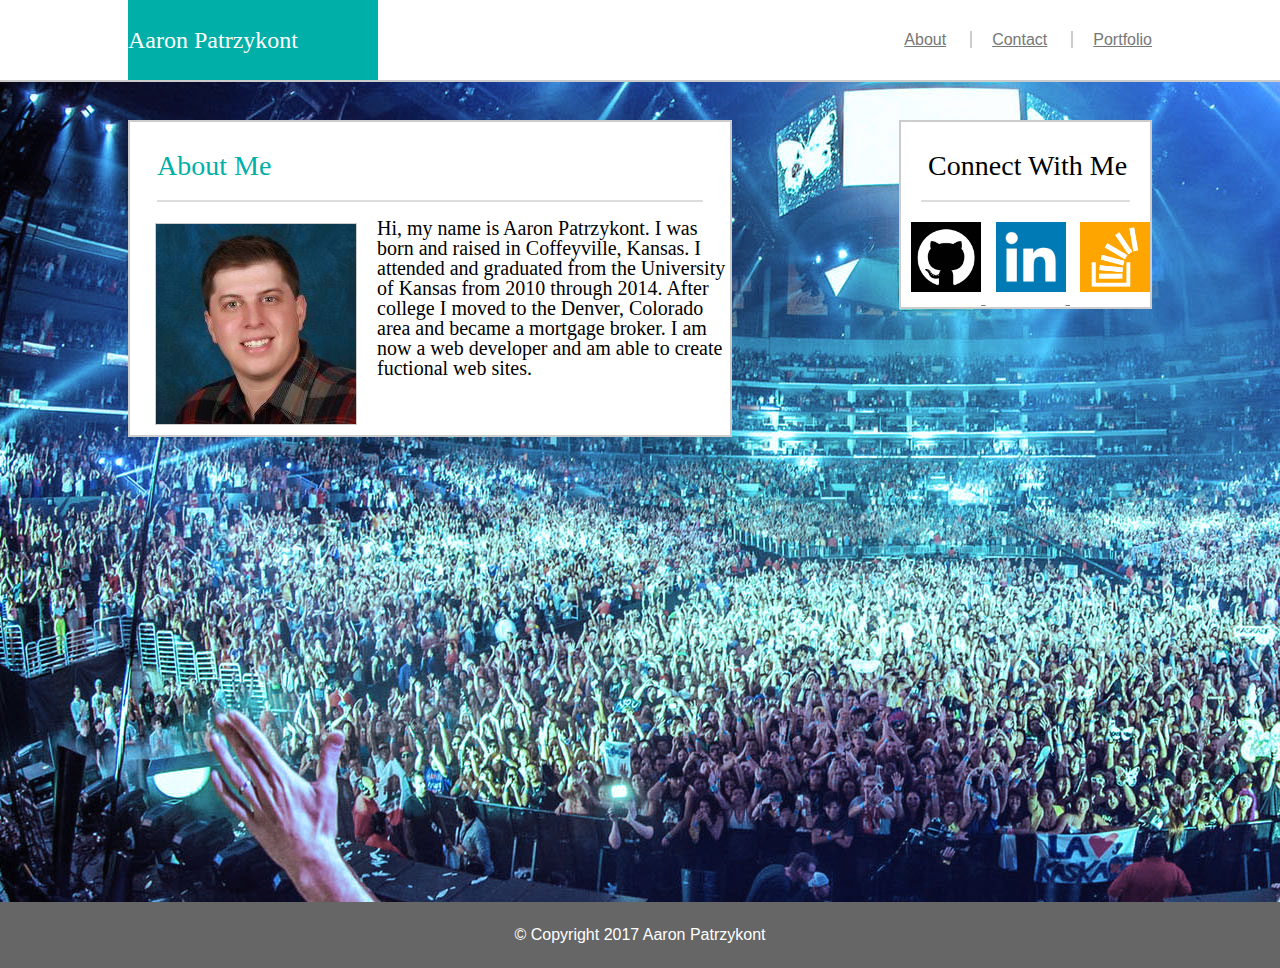
<file: basic portfolio/index.html>
<!DOCTYPE html>
<html>
<head>
	<title>Aaron Patrzykont Homepage</title>
	<link rel="stylesheet" type="text/css" href="assets/css/reset.css">
	<link rel="stylesheet" type="text/css" href="assets/css/style.css">
</head>

<body>

	<header>

		<section id="name">
			<h1>Aaron Patrzykont</h1>
				<br>	
		</section>
		
		<ul>
			<li class="toplinks" id="about">
				<a href="index.html">About</a>
			</li>
			<li class="toplinks" id="contact">
				<a href="contact.html">Contact</a>
			</li>		
			<li class="toplinks" id="portfolio">
				<a href="portfolio.html">Portfolio</a>
			</li>
		</ul>

	</header>
		<div class="mainContent" id="bio">
			<h2 class="mainContentHeader" id="aboutMe">About Me</h2>
			<br>

			<img src="assets/img/aaronpicture.jpg"	alt="AaronPatrzykont" id="headshot">
			
			<p id="aboutText">Hi, my name is Aaron Patrzykont. I was born and raised in Coffeyville, Kansas. I attended and graduated from the University of Kansas from 2010 through 2014. After college I moved to the Denver, Colorado area and became a mortgage broker. I am now a web developer and am able to create fuctional web sites.</p>	
			<br>

		</div>

	<div class="connect" id="indexConnect">
		<h2 id="connectWithMe">Connect With Me</h2>

		<a href="https://github.com/patrzykont">
			<img src="assets/img/github.png" alt="GitHub"	id="github-image"	class="connectImages"/>
		</a>

		<a href="https://www.linkedin.com/in/patrzykont/">
			<img src="assets/img/linkedin.png" alt="LinkedIn"	id="linkedin-img" class="connectImages"/>
		</a>

		<a href="http://stackoverflow.com/users/8570802/nlp">
			<img src="assets/img/stackoverflow.png"	alt="stackOverflow" id="SO-image" class="connectImages"/>
		</a>
	</div>

	<footer id="indexFooter">
		<h3 id="copyright"> &#169; Copyright 2017 Aaron Patrzykont</h3>
	</footer>
</body>
</html>
</file>
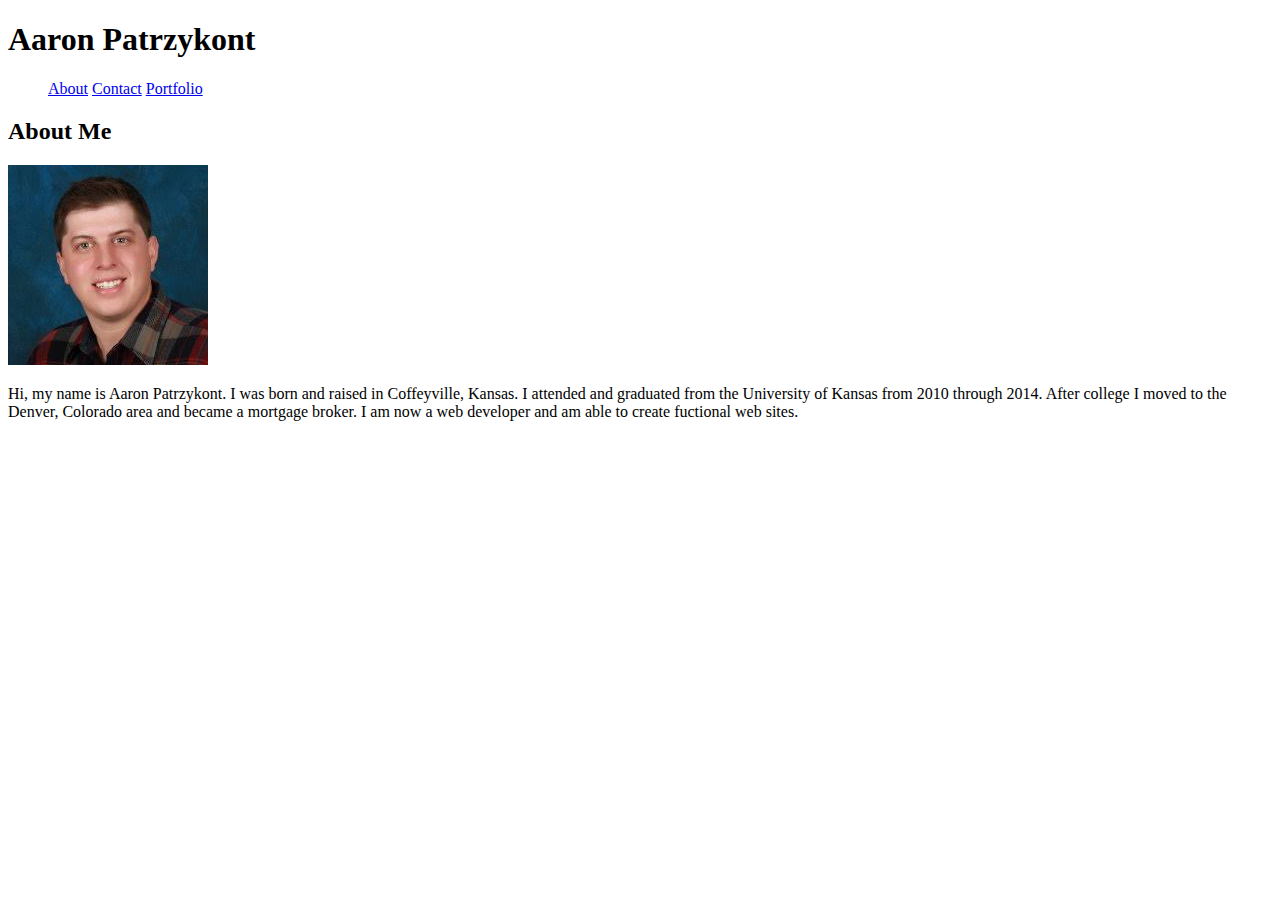
<file: basic portfolio/boot.html>
<!DOCTYPE html>
<html>
<link rel="stylesheet" href="https://maxcdn.bootstrapcdn.com/bootstrap/4.0.0-beta/css/bootstrap.min.css" integrity="sha384-/Y6pD6FV/Vv2HJnA6t+vslU6fwYXjCFtcEpHbNJ0lyAFsXTsjBbfaDjzALeQsN6M" crossorigin="anonymous">

<head>
	<title>boot</title>
</head>
<body>
<div class="container">
	  <div class="row align-items-start">
	<div class="col">
<header>

			<h1>Aaron Patrzykont</h1>
		</div>
		<div>
			
			<div class="col">
		<ul>
			
				<a href="index.html">About</a>
			
				<a href="contact.html">Contact</a>
					
			
				<a href="portfolio.html">Portfolio</a>
			
		</ul>
</div>
</div>
</div>
</div>
	<div >	
	</header>
			<div class="row">
				<div class="col">
			<h2 >About Me</h2>
			</div>
		</div>
			<div class="row justify-contents-start">
			<div class="col">			<img src="assets/img/aaronpicture.jpg"	alt="AaronPatrzykont" id="headshot">
			</div>
			<div class="col">
			<p id="aboutText">Hi, my name is Aaron Patrzykont. I was born and raised in Coffeyville, Kansas. I attended and graduated from the University of Kansas from 2010 through 2014. After college I moved to the Denver, Colorado area and became a mortgage broker. I am now a web developer and am able to create fuctional web sites.</p>	
			<br>
		</div>
			</div>
		</div>
</body>
</html>
</file>
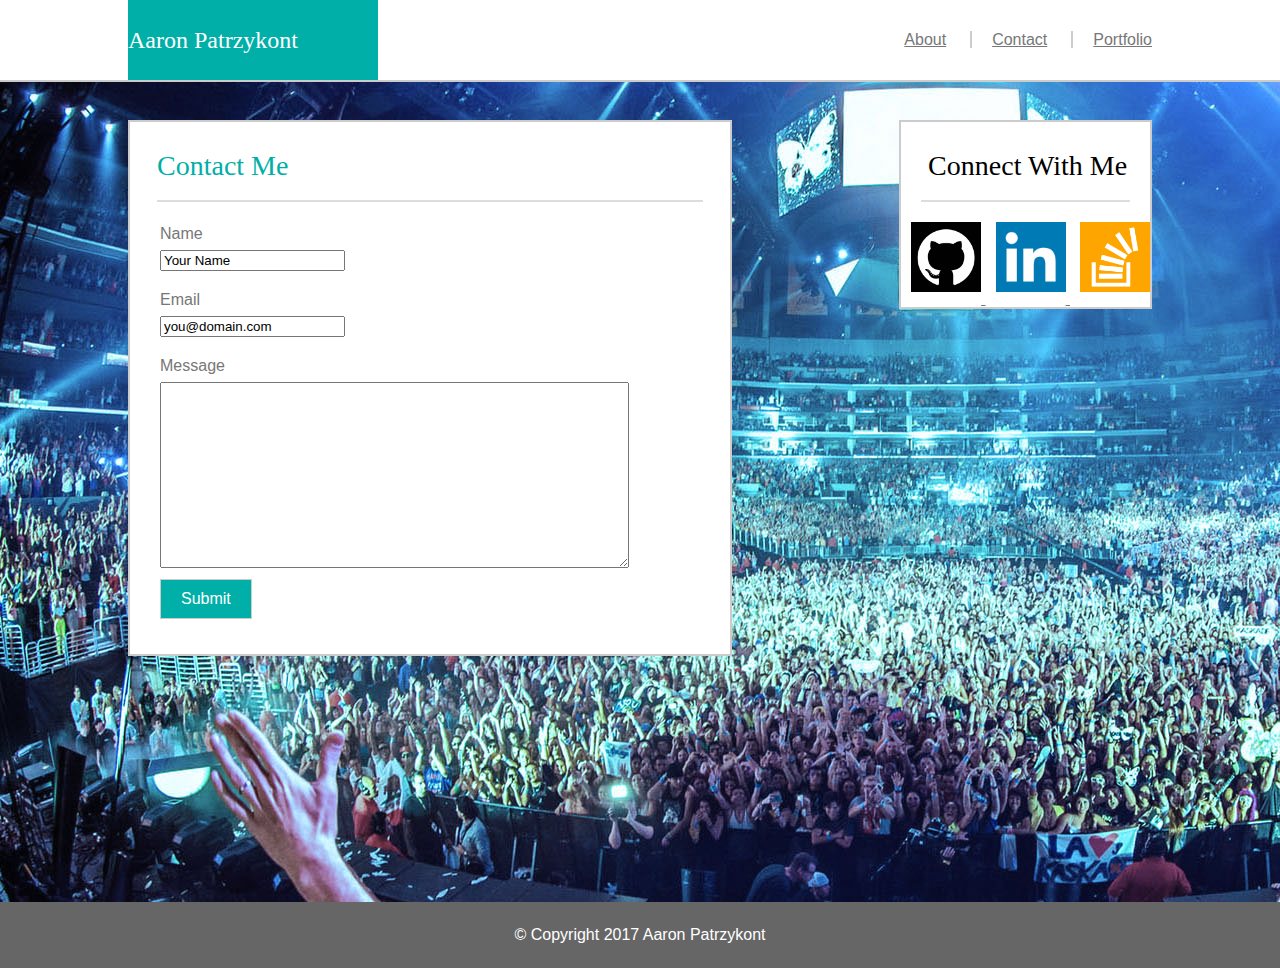
<file: basic portfolio/contact.html>
<!DOCTYPE html>
<html>
<head>
	<title>Contact Aaron</title>
	<link rel="stylesheet" type="text/css" href="assets/css/reset.css">
	<link rel="stylesheet" type="text/css" href="assets/css/style.css">
	<title></title>
</head>

<body>
	<header>
		
		<section id='name'>

			<h1>Aaron Patrzykont</h1>
			<br>

		</section>

		<ul>
			<li class="toplinks" id="about">
				<a href="index.html">About</a>
			</li>

			<li class="toplinks" id="contact">
				<a href="contact.html">Contact</a>
			</li>

			<li class="toplinks" id="portfolio">
				<a href="portfolio.html">Portfolio</a>
			</li>
		</ul>

	</header>

	<div class="mainContent" id="contactForm">
		<h2 class="mainContentHeader" id="contactHeader">Contact Me</h2>
		<br>

		<form>
			Name
				<br>
				<br>
				<input type="text" name="formName" value="Your Name">
				<br>
				<br>
				<br>

			
			Email
				<br>
				<br>
				<input type="text" name="formEmail" id="formEmail" value="you@domain.com">
				<br>
				<br>
				<br>

			Message
				<br>
				<br>
				<textarea type="text" name="formMessage" id="formMessage" cols="56" rows="12"></textarea>
				<br>

		<br>
		<button type="submit" form="contactForm" value="submit">Submit</button>
		</form>
		
</div>
	<div class="connect" id="contactConnect">
		<h2 id="connectWithMe">Connect With Me</h2>

		<a href="https://github.com/patrzykont">
			<img src="assets/img/github.png" alt="GitHub"	id="github-image"	class="connectImages"/>
		</a>

		<a href="https://www.linkedin.com/in/patrzykont/">
			<img src="assets/img/linkedin.png" alt="LinkedIn"	id="linkedin-img" class="connectImages"/>
		</a>

		<a href="http://stackoverflow.com/users/8570802/nlp">
			<img src="assets/img/stackoverflow.png"	alt="stackOverflow" id="SO-image" class="connectImages"/>
		</a>
	</div>

	<footer id="indexFooter">
		<h3 id="copyright"> &#169; Copyright 2017 Aaron Patrzykont</h3>
	</footer>

	
</body>
</html>
</file>
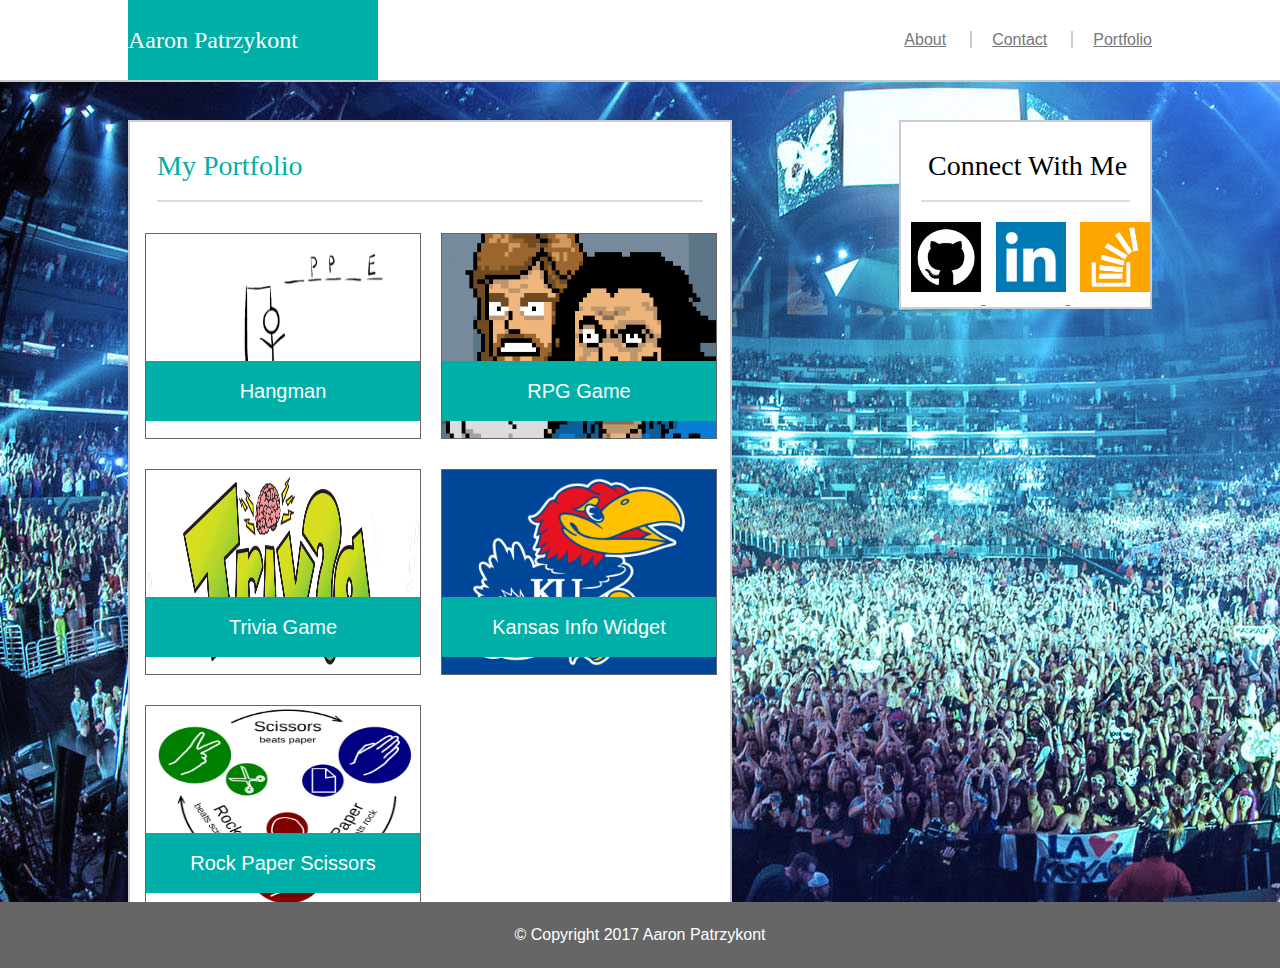
<file: basic portfolio/portfolio.html>
<!DOCTYPE html>
<html>
<head>
	<title>Aaron Patrzykont's Portfolio</title>
	<link rel="stylesheet" type="text/css" href="assets/css/reset.css">
	<link rel="stylesheet" type="text/css" href="assets/css/style.css">
</head>
<body>
	<header>

		<section id="name">
			<h1>Aaron Patrzykont</h1>
				<br>	
		</section>
		
		<ul>
			<li class="toplinks" id="about">
				<a href="index.html">About</a>
			</li>
			<li class="toplinks" id="contact">
				<a href="contact.html">Contact</a>
			</li>		
			<li class="toplinks" id="portfolio">
				<a href="portfolio.html">Portfolio</a>
			</li>
		</ul>
	</header>

	<div class="mainContent" id="portfolioDiv">
		<h2 class="mainContentHeader" id="portfolioHeader">My Portfolio</h2>
		<br>

		<div class="game">
			<img src="assets/img/hangman.png" alt="Hangman" id="hangman"/>
			<h2 class="imageText">Hangman</h2>
		</div>
		
		<div class="game">
			<img src="assets/img/rpg.gif" alt="RPG Game" id="rpg"/>
			<h2 class="imageText">RPG Game</h2>
		</div>

		<div class="game">
			<img src="assets/img/trivia.png" alt="Trivia Game" id="trivia"/>
			<h2 class="imageText">Trivia Game</h2>
		</div>

		<div class="game">
			<img src="assets/img/jayhawk.jpg" alt="Kansas Info Widgets" id="kansas"/>
			<h2 class="imageText">Kansas Info Widget</h2>
		</div>

		<div class="game">
			<img src="assets/img/rps.png" alt="Rock Paper Scissors" id="rps"/>
			<h2 class="imageText">Rock Paper Scissors</h2>
		</div>


	</div>


	<div class="connect" id="portfolioConnect">
		<h2 id="connectWithMe">Connect With Me</h2>

		<a href="https://github.com/patrzykont">
			<img src="assets/img/github.png" alt="GitHub"	id="github-image"	class="connectImages"/>
		</a>

		<a href="https://www.linkedin.com/in/patrzykont/">
			<img src="assets/img/linkedin.png" alt="LinkedIn"	id="linkedin-img" class="connectImages"/>
		</a>

		<a href="http://stackoverflow.com/users/8570802/nlp">
			<img src="assets/img/stackoverflow.png"	alt="stackOverflow" id="SO-image" class="connectImages"/>
		</a>
	</div>

	<footer id="indexFooter">
		<h3 id="copyright"> &#169; Copyright 2017 Aaron Patrzykont</h3>
	</footer>

</body>
</html>
</file>
<file: basic portfolio/assets/css/style.css>
html{
	min-height: 100%;

}
body{
	background-image: url(../img/rave.jpg);
	position: relative;
	min-height: 100%;

}
h1{text-align: center;font-size: 24px}
h2{
	font-size: 28px;
	font-family: 'Georgia', Times, Times New Roman, serif;
}
p{font-size: 20px}

h3, a, form{
	font-family: 'Arial', 'Helvetica Neue', Helvetica, sans-serif;
	color: #777777;
}

a:hover{
	color: #4595dd;
}
header{
	height: 80px;
	background-color: white;
	position: relative;
	border-bottom: 2px #cccccc solid;
}

#name{
	position: absolute;
	left: 10%;
	color: white;
	background-color: #00afa8;
	width: 250px;
	height: 100%;
	display: flex;
	align-items: center;
	font-family: 'Georgia', Times, Times New Roman, serif;
}	

ul{
	list-style-type:none;
	position: absolute;
	right: 10%;
	top: 40%; 
}
.toplinks{
color: white;
	display: inline;
	align-items:center;
	justify-content: center;
}
#contact{padding-left: 20px;
padding-right: 20px;
border-right: 2px #cccccc solid;
border-left: 2px #cccccc solid;
}

#about{padding-right: 20px;}
#portfolio{padding-left: 20px;
}

body{position: relative;
}

.mainContentHeader{
	margin: 0px 27px 0px 27px;
	padding: 30px 20px 20px 0px;
	color: #00afa8;
	border-bottom: 2px #dddddd solid;
}

.mainContent{
	width: 600px;
	background-color: white;
	position: absolute;
	border: 2px #cccccc solid;
	left: 10%;
	top: 120px;
}
.connect{background-color: white;
position: absolute;
right: 10%;
top: 120px;
border: 2px #cccccc solid;}
#connectWithMe{
	margin:0px 20px 10px 20px;
	padding: 30px 0px 20px 7px;
	font-size: 24px
	color:#00afa8;
	border-bottom: 2px #dddddd solid;

}
#contactForm{padding-bottom: 25px;}

button{background-color: #00afa8;
border: none;
padding: 10px 20px 10px 20px;
font-family: 'Arial', 'Helvetica Neue', Helvetica, sans-serif;
color: white;
font-size: 16px;
border: 1px #cccccc solid;}

button:hover{ background-color: #4f95dd; }
button:active{ background-color: red; }
form{
	line-height: 70%;
	padding: 10px 20px 10px 30px;
}

#formName, #formEmail. #formMessage {
	width: 90%;
	color: #dfdfdf;
	border:2px #dfdfdf solid;
}

.game{
	float: left;
	margin: 15px 5px 15px 15px;
	border:1px #666666 solid;
	width: 274px;
	height: 204px; 
}
#hangman, #rpg, #trivia, #kansas, #rps {width: 274px;
height: 204px;}

.imageText{	width:274px;
	background-color: #00AFA8;
	height: 60px;
	font-size: 22px;
	color: white;
	display: flex;
	align-items: center;
	justify-content: center;
	margin-top: -80px;
	position: relative;
	font-family: 'Arial', 'Helvetica Neue', Helvetica, sans-serif;
	font-size: 20px;}
#headshot{width: 200px;
height: 200px;
float: left;
	margin: 5px 20px 10px 25px;
border: 1px #cccccc solid;}
#aboutText{line-height: 180%
			padding:0px 20px 10px 30px;}
.connectImages{width: 70px;
	height:70px;
margin: 10px 0px 10px 10px;
border-bottom: 2px white solid;}

.connectImages:hover{border-bottom: 2px #4f95dd solid; }
#SO-mage{width:70px;
margin-right: 10px;}

footer{
	width: 100%;
	position:absolute;
	top: 1100%;
	height: 80%;
	display: flex;
	align-items: center;
	justify-content: center;
	background-color: #666666;
	border-top: 5px #000afa8 solid;
}
#portfolioFooter{top:1300%;}
#copyright{color: white;}
@media screen and (max-width: 980px) {
	.container {
		width: 748px;
	}
	.main-content {
		width: 440px;
	}
}

@media screen and (max-width: 768px) {
	.container {
		width: 620px;
	}
	.main-content {
		width: 100%;
	}
	.sidebar {
		width: 100%;
		margin-top: 20px;
	}
	h1 {
		font-size: 1.75em;
	}
}

@media screen and (max-width: 640px) {
	.container {
		width: 100%;
	}
	.main-content {
		margin-left: 10px;
		width: 95%;
	}
	.sidebar {
		float: left;
		margin: 20px auto 0 10px;
		width: 95%;
	}
	#brand {
		width: 100%;
		text-align: center;
	}
	.navigation {
		width: 100%;
		padding-top: 10px;
	}
	.navigation-links {
		width: 33.33%;
		text-align: center;
		margin-bottom: 10px;
	}
	h1 {
		font-size: 1.5em;
	}
}
</file>
